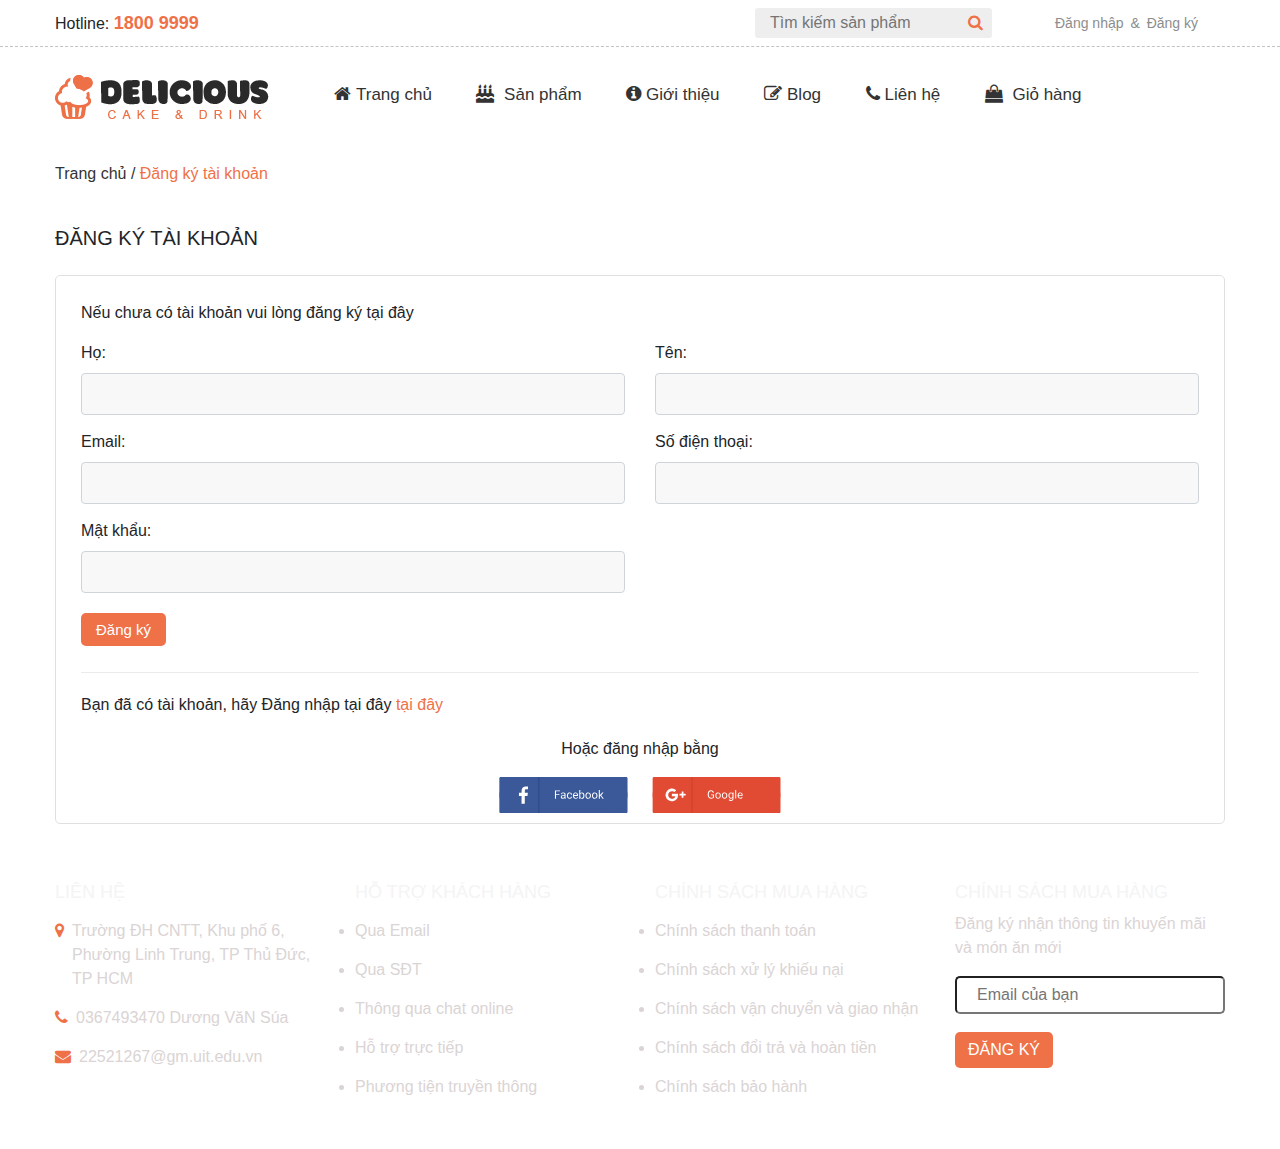
<file: dangky.html>
<!doctype html>
<html lang="en">

<head>
    <title>Đăng ký</title>
    <meta charset="utf-8">
    <meta name="viewport" content="width=device-width, initial-scale=1, shrink-to-fit=no">
    <link rel="stylesheet" href="./assets/css/style.css">
    <link rel="stylesheet" href="https://cdnjs.cloudflare.com/ajax/libs/font-awesome/4.7.0/css/font-awesome.min.css">
    <link rel="stylesheet" href="https://stackpath.bootstrapcdn.com/bootstrap/4.3.1/css/bootstrap.min.css"
        integrity="sha384-ggOyR0iXCbMQv3Xipma34MD+dH/1fQ784/j6cY/iJTQUOhcWr7x9JvoRxT2MZw1T" crossorigin="anonymous">
</head>

<body>
    <div class="wrapper">
        <div class="header">
            <div class="container">
                <div class="row">
                    <div class="col-7">
                        <div class="top-left">
                            <span>Hotline:</span>
                            <span class="hotline">1800 9999</span>
                        </div>
                    </div>
                    <div class="col-3">
                        <div class="header-search">
                            <input type="text" placeholder="Tìm kiếm sản phẩm">
                            <i class="fa fa-search" aria-hidden="true"></i>
                        </div>
                    </div>
                    <div class="col-2">
                        <div class="register">
                            <a href="./dangnhap.html">
                                Đăng nhập
                            </a>
                            <a href="">
                                &
                            </a>
                            <a href="./dangky.html">
                                Đăng ký
                            </a>
                        </div>
                    </div>
                </div>
            </div>
        </div>
        <div class="main-header">
            <div class="container">
                <div class="logo">
                    <a href="">
                        <img src="./img/logo.jpg" alt="">
                    </a>
                </div>
                <div class="nav-menu">
                    <ul>
                        <li><a href="./index.html"><i class="fa fa-home" aria-hidden="true"></i>Trang chủ</a></li>
                        <li>
                            <a href="">
                                <i class="fa fa-birthday-cake" aria-hidden="true"></i>
                                Sản phẩm
                            </a>
                            <ul class="navbar-menu">
                                <li><a href="">Món ăn nổi bật</a></li>
                                <li>
                                    <a href="">Món ăn ưa chuộng</a>
                                </li>
                                <li><a href="">Món ăn mới</a></li>
                            </ul>
                        </li>
                        <li><a href=""><i class="fa fa-info-circle" aria-hidden="true"></i>Giới thiệu</a></li>
                        <li><a href=""><i class="fa fa-pencil-square-o" aria-hidden="true"></i>Blog</a></li>
                        <li><a href=""><i class="fa fa-phone" aria-hidden="true"></i>Liên hệ</a></li>
                        <li>
                            <a href="">
                                <i class="fa fa-shopping-bag" aria-hidden="true"></i>
                                <span>Giỏ hàng</span>
                            </a>
                        </li>
                    </ul>
                </div>
            </div>
        </div>
        <div class="register-account">
            <div class="container">
                <div class="home">
                    <a href="">Trang chủ /</a>
                    <span>Đăng ký tài khoản</span>
                </div>
                <div class="dn-title">
                    <h5>ĐĂNG KÝ TÀI KHOẢN</h5>
                </div>
                <div class="row">
                    <div class="col-12">
                        <div class="box-add-register">
                            <p>Nếu chưa có tài khoản vui lòng đăng ký tại đây</p>
                            <div class="row">
                                <div class="col-6">
                                    <fieldset class="form-group">
                                        <label for="">
                                            Họ:
                                        </label>
                                        <input type="text" class="form-control">
                                    </fieldset>
                                    <fieldset class="form-group">
                                        <label for="">
                                            Email:
                                        </label>
                                        <input type="text" class="form-control">
                                    </fieldset>
                                    <fieldset class="form-group">
                                        <label for="">
                                            Mật khẩu:
                                        </label>
                                        <input type="text" class="form-control">
                                    </fieldset>
                                    <div class="button-account">
                                        <a href="" class="button-btn">Đăng ký</a>
                                    </div>
                                </div>
                                <div class="col-6">
                                    <fieldset class="form-group">
                                        <label for="">
                                            Tên:
                                        </label>
                                        <input type="text" class="form-control">
                                    </fieldset>
                                    <fieldset class="form-group">
                                        <label for="">
                                            Số điện thoại:
                                        </label>
                                        <input type="text" class="form-control">
                                    </fieldset>
                                </div>
                            </div>
                            <div class="row">
                                <div class="col-12">
                                    <div class="register-ex">
                                        <p>
                                            Bạn đã có tài khoản, hãy Đăng nhập tại đây
                                            <a href="">tại đây</a>
                                        </p>
                                    </div>
                                    <div class="social-login">
                                        <p>Hoặc đăng nhập bằng</p>
                                        <img src="./img/fb-btn.svg" alt="">
                                        <img src="./img/gp-btn.svg" alt="">
                                    </div>
                                </div>
                            </div>
                        </div>
                    </div>
                </div>
            </div>
        </div>
        <div class="footer">
            <div class="container">
                <div class="row">
                    <div class="col-3">
                        <h4 class="name">LIÊN HỆ</h4>
                        <ul class="list">
                            <li>
                                <div class="box-footer">
                                    <div class="icon-footer">
                                        <i class="fa fa-map-marker" aria-hidden="true"></i>
                                    </div>
                                    <div class="footer-ct">
                                        <a href="">
                                            Trường ĐH CNTT, Khu phố 6, Phường Linh Trung, TP Thủ Đức, TP HCM
                                        </a>
                                    </div>
                                </div>
                                <div class="box-footer">
                                    <div class="icon-footer">
                                        <i class="fa fa-phone" aria-hidden="true"></i>
                                    </div>
                                    <div class="footer-ct">
                                        <a href="">
                                            0367493470 Dương VăN Súa 
                                        </a>
                                    </div>
                                </div>
                                <div class="box-footer">
                                    <div class="icon-footer">
                                        <i class="fa fa-envelope" aria-hidden="true"></i>
                                    </div>
                                    <div class="footer-ct">
                                        <a href="">
                                            22521267@gm.uit.edu.vn
                                        </a>
                                    </div>
                                </div>
                            </li>
                        </ul>
                    </div>
                    <div class="col-3">
                        <h4 class="name">HỖ TRỢ KHÁCH HÀNG</h4>
                        <ul class="detail">
                            <li><a href="">Qua Email</a></li>
                            <li><a href="">Qua SĐT</a></li>
                            <li><a href="">Thông qua chat online</a></li>
                            <li><a href="">Hỗ trợ trực tiếp</a></li>
                            <li><a href="">Phương tiện truyền thông</a></li>
                        </ul>
                    </div>
                    <div class="col-3">
                        <h4 class="name">CHÍNH SÁCH MUA HÀNG</h4>
                        <ul class="detail">
                            <li><a href="">Chính sách thanh toán</a></li>
                            <li><a href="">Chính sách xử lý khiếu nại</a></li>
                            <li><a href="">Chính sách vận chuyển và giao nhận</a></li>
                            <li><a href="">Chính sách đổi trả và hoàn tiền</a></li>
                            <li><a href="">Chính sách bảo hành</a></li>
                        </ul>
                    </div>
                    <div class="col-3">
                        <h4 class="name">CHÍNH SÁCH MUA HÀNG</h4>
                        <div class="dangky">
                            <p>Đăng ký nhận thông tin khuyến mãi và món ăn mới</p>
                        </div>
                        <div class="form">
                            <input type="text" placeholder="Email của bạn">
                        </div>
                        <a href="" class="btn">Đăng ký</a>
                    </div>
                </div>
            </div>
        </div>
    </div>
    <script src="https://code.jquery.com/jquery-3.3.1.slim.min.js"
        integrity="sha384-q8i/X+965DzO0rT7abK41JStQIAqVgRVzpbzo5smXKp4YfRvH+8abtTE1Pi6jizo"
        crossorigin="anonymous"></script>
    <script src="https://cdnjs.cloudflare.com/ajax/libs/popper.js/1.14.7/umd/popper.min.js"
        integrity="sha384-UO2eT0CpHqdSJQ6hJty5KVphtPhzWj9WO1clHTMGa3JDZwrnQq4sF86dIHNDz0W1"
        crossorigin="anonymous"></script>
    <script src="https://stackpath.bootstrapcdn.com/bootstrap/4.3.1/js/bootstrap.min.js"
        integrity="sha384-JjSmVgyd0p3pXB1rRibZUAYoIIy6OrQ6VrjIEaFf/nJGzIxFDsf4x0xIM+B07jRM"
        crossorigin="anonymous"></script>
</body>

</html>
</file>
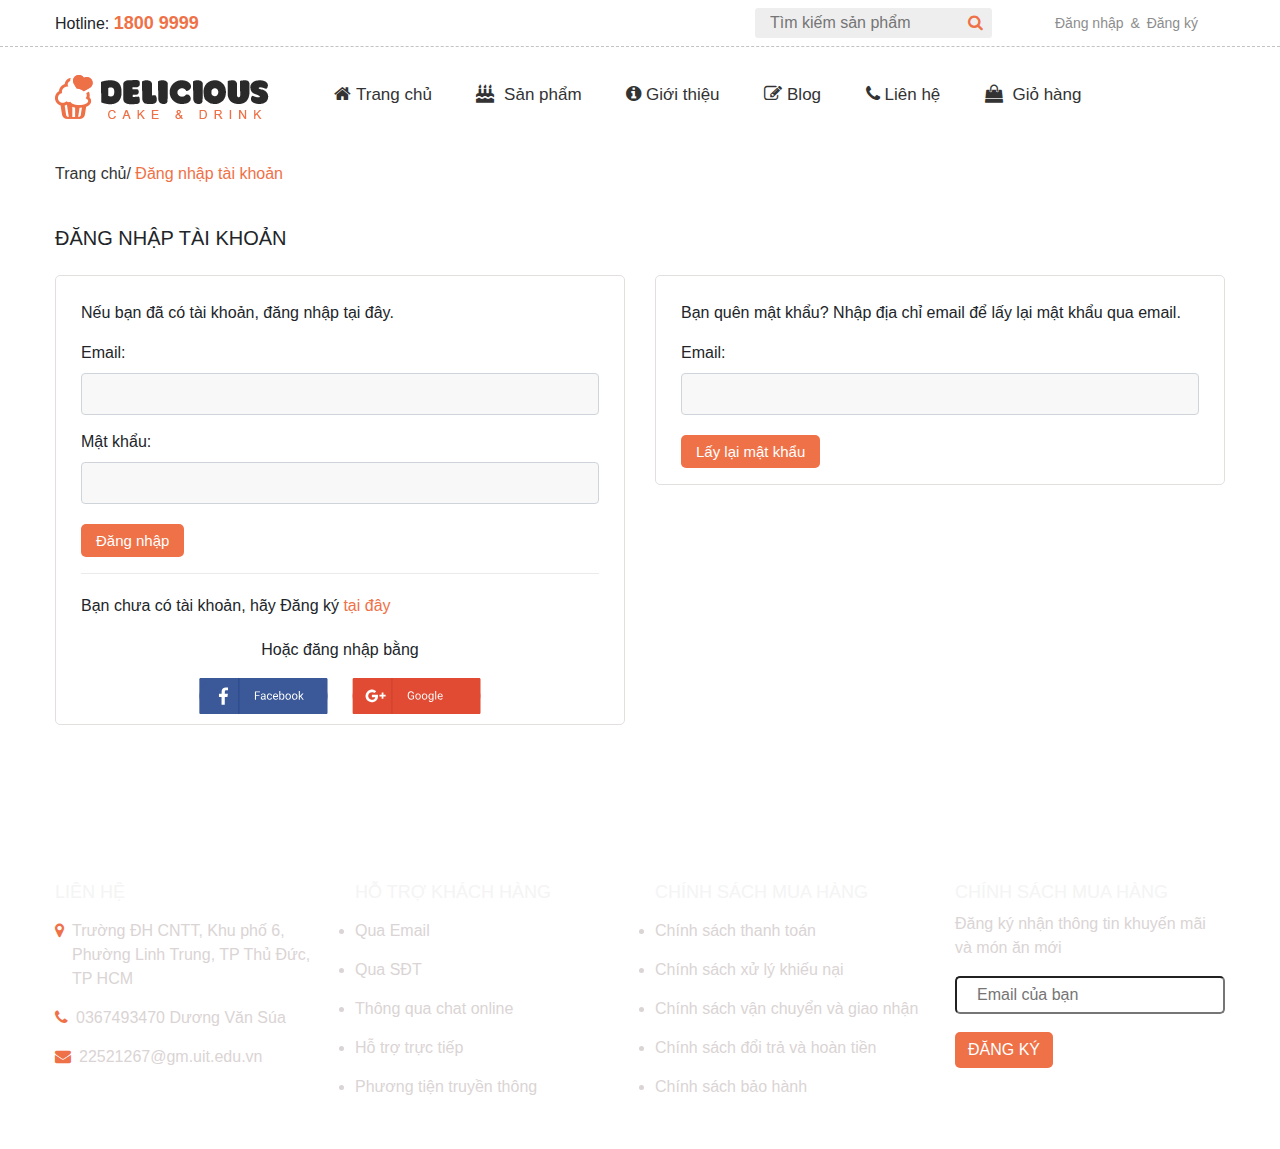
<file: dangnhap.html>
<!doctype html>
<html lang="en">

<head>
    <title>Đăng nhập</title>
    <meta charset="utf-8">
    <meta name="viewport" content="width=device-width, initial-scale=1, shrink-to-fit=no">
    <link rel="stylesheet" href="./assets/css/style.css">
    <link rel="stylesheet" href="https://cdnjs.cloudflare.com/ajax/libs/font-awesome/4.7.0/css/font-awesome.min.css">
    <link rel="stylesheet" href="https://stackpath.bootstrapcdn.com/bootstrap/4.3.1/css/bootstrap.min.css"
        integrity="sha384-ggOyR0iXCbMQv3Xipma34MD+dH/1fQ784/j6cY/iJTQUOhcWr7x9JvoRxT2MZw1T" crossorigin="anonymous">
</head>

<body>
    <div class="wrapper">
        <div class="header">
            <div class="container">
                <div class="row">
                    <div class="col-7">
                        <div class="top-left">
                            <span>Hotline:</span>
                            <span class="hotline">1800 9999</span>
                        </div>
                    </div>
                    <div class="col-3">
                        <div class="header-search">
                            <input type="text" placeholder="Tìm kiếm sản phẩm">
                            <i class="fa fa-search" aria-hidden="true"></i>
                        </div>
                    </div>
                    <div class="col-2">
                        <div class="register">
                            <a href="./dangnhap.html">
                                Đăng nhập
                            </a>
                            <a href="">
                                &
                            </a>
                            <a href="./dangky.html">
                                Đăng ký
                            </a>
                        </div>
                    </div>
                </div>
            </div>
        </div>
        <div class="main-header">
            <div class="container">
                <div class="logo">
                    <a href="">
                        <img src="./img/logo.jpg" alt="">
                    </a>
                </div>
                <div class="nav-menu">
                    <ul>
                        <li><a href="./index.html"><i class="fa fa-home" aria-hidden="true"></i>Trang chủ</a></li>
                        <li>
                            <a href="">
                                <i class="fa fa-birthday-cake" aria-hidden="true"></i>
                                Sản phẩm
                            </a>
                            <ul class="navbar-menu">
                                <li><a href="">Món ăn nổi bật</a></li>
                                <li>
                                    <a href="">Món ăn ưa chuộng</a>
                                </li>
                                <li><a href="">Món ăn mới</a></li>
                            </ul>
                        </li>
                        <li><a href=""><i class="fa fa-info-circle" aria-hidden="true"></i>Giới thiệu</a></li>
                        <li><a href=""><i class="fa fa-pencil-square-o" aria-hidden="true"></i>Blog</a></li>
                        <li><a href=""><i class="fa fa-phone" aria-hidden="true"></i>Liên hệ</a></li>
                        <li>
                            <a href="">
                                <i class="fa fa-shopping-bag" aria-hidden="true"></i>
                                <span>Giỏ hàng</span>
                            </a>
                        </li>
                    </ul>
                </div>
            </div>
        </div>
        <div class="register-account">
            <div class="container">
                <div class="home">
                    <a href="">Trang chủ/</a>
                    <span>Đăng nhập tài khoản</span>
                </div>
                <div class="dn-title">
                    <h5>ĐĂNG NHẬP TÀI KHOẢN</h5>
                </div>
                <div class="row">
                    <div class="col-6">
                        <div class="box-add-register">
                            <p>Nếu bạn đã có tài khoản, đăng nhập tại đây.</p>
                            <fieldset class="form-group">
                                <label for="">
                                    Email:
                                </label>
                                <input type="text" class="form-control">
                            </fieldset>
                            <fieldset class="form-group">
                                <label for="">
                                    Mật khẩu:
                                </label>
                                <input type="text" class="form-control">
                            </fieldset>
                            <div class="button-account">
                                <a href="" class="button-btn">Đăng nhập</a>
                            </div>
                            <div class="register-ex">
                                <p>Bạn chưa có tài khoản, hãy Đăng ký
                                    <a href="">tại đây</a>
                                </p>
                            </div>
                            <div class="social-login">
                                <p>Hoặc đăng nhập bằng</p>
                                <img src="./img/fb-btn.svg" alt="">
                                <img src="./img/gp-btn.svg" alt="">
                            </div>
                        </div>
                    </div>
                    <div class="col-6">
                        <div class="box-add-register">
                            <p>Bạn quên mật khẩu? Nhập địa chỉ email để lấy lại mật khẩu qua email.</p>
                            <fieldset class="form-group">
                                <label for="">
                                    Email:
                                </label>
                                <input type="text" class="form-control">
                            </fieldset>
                            <div class="button-account">
                                <a href="" class="button-btn">Lấy lại mật khẩu</a>
                            </div>
                        </div>
                    </div>
                </div>
            </div>
        </div>
        <div class="footer">
            <div class="container">
                <div class="row">
                    <div class="col-3">
                        <h4 class="name">LIÊN HỆ</h4>
                        <ul class="list">
                            <li>
                                <div class="box-footer">
                                    <div class="icon-footer">
                                        <i class="fa fa-map-marker" aria-hidden="true"></i>
                                    </div>
                                    <div class="footer-ct">
                                        <a href="">
                                            Trường ĐH CNTT, Khu phố 6, Phường Linh Trung, TP Thủ Đức, TP HCM
                                        </a>
                                    </div>
                                </div>
                                <div class="box-footer">
                                    <div class="icon-footer">
                                        <i class="fa fa-phone" aria-hidden="true"></i>
                                    </div>
                                    <div class="footer-ct">
                                        <a href="">
                                            0367493470 Dương Văn Súa
                                        </a>
                                    </div>
                                </div>
                                <div class="box-footer">
                                    <div class="icon-footer">
                                        <i class="fa fa-envelope" aria-hidden="true"></i>
                                    </div>
                                    <div class="footer-ct">
                                        <a href="">
                                            22521267@gm.uit.edu.vn
                                        </a>
                                    </div>
                                </div>
                            </li>
                        </ul>
                    </div>
                    <div class="col-3">
                        <h4 class="name">HỖ TRỢ KHÁCH HÀNG</h4>
                        <ul class="detail">
                            <li><a href="">Qua Email</a></li>
                            <li><a href="">Qua SĐT</a></li>
                            <li><a href="">Thông qua chat online</a></li>
                            <li><a href="">Hỗ trợ trực tiếp</a></li>
                            <li><a href="">Phương tiện truyền thông</a></li>
                        </ul>
                    </div>
                    <div class="col-3">
                        <h4 class="name">CHÍNH SÁCH MUA HÀNG</h4>
                        <ul class="detail">
                            <li><a href="">Chính sách thanh toán</a></li>
                            <li><a href="">Chính sách xử lý khiếu nại</a></li>
                            <li><a href="">Chính sách vận chuyển và giao nhận</a></li>
                            <li><a href="">Chính sách đổi trả và hoàn tiền</a></li>
                            <li><a href="">Chính sách bảo hành</a></li>
                        </ul>
                    </div>
                    <div class="col-3">
                        <h4 class="name">CHÍNH SÁCH MUA HÀNG</h4>
                        <div class="dangky">
                            <p>Đăng ký nhận thông tin khuyến mãi và món ăn mới</p>
                        </div>
                        <div class="form">
                            <input type="text" placeholder="Email của bạn">
                        </div>
                        <a href="" class="btn">Đăng ký</a>
                    </div>
                </div>
            </div>
        </div>
    </div>
    <script src="https://code.jquery.com/jquery-3.3.1.slim.min.js"
        integrity="sha384-q8i/X+965DzO0rT7abK41JStQIAqVgRVzpbzo5smXKp4YfRvH+8abtTE1Pi6jizo"
        crossorigin="anonymous"></script>
    <script src="https://cdnjs.cloudflare.com/ajax/libs/popper.js/1.14.7/umd/popper.min.js"
        integrity="sha384-UO2eT0CpHqdSJQ6hJty5KVphtPhzWj9WO1clHTMGa3JDZwrnQq4sF86dIHNDz0W1"
        crossorigin="anonymous"></script>
    <script src="https://stackpath.bootstrapcdn.com/bootstrap/4.3.1/js/bootstrap.min.js"
        integrity="sha384-JjSmVgyd0p3pXB1rRibZUAYoIIy6OrQ6VrjIEaFf/nJGzIxFDsf4x0xIM+B07jRM"
        crossorigin="anonymous"></script>
</body>

</html>
</file>
<file: assets/css/style.css>
* {
  margin: 0;
  padding: 0;
}

html {
  scroll-behavior: smooth;
}

.wrapper {
  width: 100%;
}

.container {
  min-width: 1200px;
}

.header {
  height: 47px;
  border-bottom: 1px dashed #c3c3c3;
}

.top-left {
  float: left;
  line-height: 47px;
}

span.hotline {
  color: #ef7147;
  font-weight: bold;
  font-size: 18px;
}

.header-search {
  padding: 8px 0;
}

.header-search input {
  background-color: #eeeeee;
  border: none;
  padding: 3px 15px;
  border-radius: 3px;
}

.header-search i {
  color: #ef7147;
  position: relative;
  right: 28px;
}

.register a {
  line-height: 47px;
  margin-right: 3px;
  color: #8d8d8d;
  font-size: 14px;
  font-weight: 500;
}

.register a:hover {
  text-decoration: none;
  color: #ef7147;
  transition: 0.3s;
}

.main-header {
  height: 95px;
}

.logo a {
  line-height: 95px;
}

.logo img {
  margin-right: 45px;
  float: left;
  padding: 28px 0;
}

.nav-menu {
  float: left;
  margin-right: 25px;
}

.nav-menu > ul > li {
  list-style: none;
  display: inline-block;
  position: relative;
}

.nav-menu > ul > li > a {
  padding: 0 10px;
  margin: 0 10px;
  color: #333333;
  font-size: 17px;
  font-weight: 400;
  line-height: 95px;
}

.nav-menu ul li a:hover {
  color: #ef7147;
  transition: 0.3s;
  text-decoration: none;
}

.nav-menu > ul > li > a > i {
  margin-right: 5px;
  font-size: 18px;
}

.navbar-menu {
  width: 240px;
  height: 105px;
  background-color: #fff;
  border: 1px solid #8d8d8d;
  position: absolute;
  display: none;
}

.nav-menu > ul > li:hover .navbar-menu {
  display: block;
  cursor: pointer;
}

.navbar-menu li {
  list-style: none;
}

.navbar-menu li a {
  color: #333333;
  text-transform: uppercase;
  border-top: 1px solid #ccc;
  display: block;
  text-indent: 15px;
  padding: 5px 0;
}

.cart {
  line-height: 90px;
  position: relative;
}

.cart a {
  color: #ef7147;
  font-size: 28px;
}

.cart a span {
  font-size: 16px;
  color: #000;
}

.cart-hover {
  position: absolute;
  left: 780px;
  bottom: -50px;
  display: none;
  transition: 0.5s;
}

.cart-hover a {
  color: black;
  font-size: 16px;
  background-color: rgb(236, 234, 232);
  border-radius: 6px;
  border: 1px solid #f1f1f1;
  padding: 6px 16px;
}

.cart:hover .cart-hover {
  display: block;
}

.monan {
  height: 679px;
  padding: 60px 0;
  width: 100%;
  background-image: url(https://bizweb.dktcdn.net/100/332/765/themes/825892/assets/bg_monannoibat.png?1624683794614);
}

.title {
  text-align: center;
}

.title h3 a {
  font-size: 24px;
  color: #333333;
  letter-spacing: 1px;
}

.item {
  background-color: #fff;
  border-radius: 5px;
  border: 1px solid #ebebeb;
  width: 100%;
  padding: 8px;
}

.thumb img {
  width: 100%;
  object-fit: cover;
}

.thumb img:hover {
  transform: scale(1.05);
  transition: 0.5s ease;
  cursor: pointer;
}

.thumb-content {
  margin-top: 30px;
}

.thumb-content a {
  text-decoration: none;
  color: #333333;
  font-weight: 600;
}

.product-price {
  color: #ef7147;
  font-size: 700;
  font-size: 18px;
}

.price-old {
  color: #8d8d8d;
  text-decoration: line-through;
}

.menu-favorite {
  height: 1098px;
  padding: 60px 0;
  background-image: url(https://bizweb.dktcdn.net/100/332/765/themes/825892/assets/bg_uachuong.png?1624683794614);
}

.row.mt-30 {
  margin-top: 30px;
}

ul.menu-nav-favorite {
  text-align: center;
  margin-top: 40px;
}

ul.menu-nav-favorite li {
  list-style: none;
  display: inline-block;
}

ul.menu-nav-favorite li a {
  padding: 10px 50px;
  color: #333333;
  font-size: 20px;
}

ul.menu-nav-favorite li a:hover {
  background-color: #ef7147;
  border-radius: 30px;
  padding: 10px 50px;
  color: #fff;
  transition: 0.3s;
  text-decoration: none;
}

ul.menu-nav-favorite li a.active {
  background-color: #ef7147;
  border-radius: 30px;
  padding: 10px 50px;
  color: #fff;
}

.sale-box {
  background-image: url(https://bizweb.dktcdn.net/100/332/765/themes/825892/assets/tag_giamgia.png?1608109413341);
  width: 80px;
  height: 75px;
  position: absolute;
  background-size: cover;
  z-index: 1;
  left: 30px;
}

.sale-box span {
  text-align: center;
  align-items: center;
  font-size: 24px;
  font-weight: bold;
  position: absolute;
  left: 15px;
  color: #fff;
  font-style: italic;
  top: 8px;
}

.monan-moi {
  background-image: url(https://bizweb.dktcdn.net/100/332/765/themes/825892/assets/bg_monanmoi.jpg?1624683794614);
  height: 537px;
  width: 100%;
  background-size: cover;
  background-repeat: no-repeat;
  background-attachment: fixed;
  background-position: center;
  padding-top: 60px;
}

.title h3.mt {
  margin-top: 10px;
}

.title h3 a.new-title {
  color: #fff;
  font-weight: 400;
  margin-top: 20px;
}

.title h3 a.new-title:hover {
  color: #ef7147;
  transition: 0.3s;
  text-decoration: none;
}

.box-item {
  width: 100%;
  background-color: rgba(255, 255, 255, 0.102);
  border-radius: 8px;
  margin-bottom: 30px;
}

.box-img {
  padding: 20px;
  float: left;
}

.box-img img {
  width: 108px;
  height: 88px;
}

.box-img img.product-thumbnail {
  background-color: #fff;
  border: 1px solid #ebebeb;
  padding: 5px;
  border-radius: 5px;
}

.box-content {
  padding: 15px;
}

h3.product-name {
  color: #fff;
  font-size: 17px;
}

h3.product-name:hover {
  color: #ef7147;
  transition: 0.3s;
  cursor: pointer;
}

.price span {
  color: #ef7147;
  font-size: 18px;
  font-weight: 400;
}

.text-title p {
  color: #a5a4a4;
}

.col-6.mt-15 {
  margin-top: 15px;
}

.price-old.price-old-af {
  color: #afafaf;
}

.blog {
  padding: 60px 0;
  height: 605px;
  background-image: url(https://bizweb.dktcdn.net/100/332/765/themes/825892/assets/bg_blog.png?1624683794614);
}

.blog-box img {
  width: 100%;
  object-fit: cover;
  background-color: #fff;
  border: 1px solid #ebebeb;
  padding: 5px;
  border-radius: 5px;
}

.blog-body {
  margin-top: 18px;
}

.tag span {
  background: #ef7147;
  padding: 6px 12px;
  border-radius: 8px;
  color: #fff;
  text-transform: uppercase;
}

.tag span:hover {
  background-color: #fff;
  color: #ef7147;
  border: 1px solid #ef7147;
}

.text-ct {
  margin-top: 10px;
}

.text-ct h3 {
  line-height: 0.8;
}

.text-ct h3 a {
  font-size: 18px;
  color: #333333;
}

.text-ct h3 a:hover {
  color: #ef7147;
  transition: 0.3s;
  text-decoration: none;
}

a.detail {
  color: #ef7147;
  font-style: italic;
}

.review {
  height: 519px;
  background-image: url(https://bizweb.dktcdn.net/100/332/765/themes/825892/assets/bg_introduce.png?1624683794614);
  padding: 30px 0;
}

img.img-review {
  width: 100%;
  object-fit: cover;
  background-color: #fff;
  border: 1px solid #ebebeb;
  padding: 10px;
  border-radius: 5px;
}

.info {
  padding: 40px 0;
}

.info img {
  margin-bottom: 15px;
}

.social {
  border-top: 1px dashed #c3c3c3;
  padding-top: 20px;
}

.content-info {
  margin-bottom: 10px;
}

.social p {
  display: inline-block;
}

.social a {
  border-radius: 50%;
  text-align: center;
  padding: 10px 15px;
  width: 35px;
  margin: 5px 2px;
  color: #fff;
}

.social i {
  font-size: 14px;
}

.social a.face {
  background: #3b5998;
  color: #fff;
  border: 1px solid #3b5998;
  width: 35px;
}

.social a.face:hover {
  background-color: #fff;
  color: #3b5998;
  transition: 0.3s;
  border: 1px solid #3b5998;
}

.social a.youtube:hover {
  background-color: #fff;
  color: #ef7147;
  transition: 0.3s;
  border: 1px solid #ef7147;
}

.social a.youtube {
  background: #bb0000;
  color: #fff;
  border: 1px solid #bb0000;
  width: 35px;
}

.footer {
  height: 297px;
  background-image: url(https://bizweb.dktcdn.net/100/332/765/themes/825892/assets/background_footer.jpg?1624683794614);
  background-repeat: no-repeat;
  background-size: cover;
  background-position: center;
  width: 100%;
  padding: 30px 0;
}

ul.list {
  margin-top: 15px;
}

ul.list li {
  list-style: none;
  margin-bottom: 15px;
}

.box-footer {
  display: flex;
  margin-bottom: 15px;
}

.icon-footer i {
  color: #ef7147;
  margin-right: 8px;
}

.footer-ct a {
  color: rgb(218, 212, 212);
  display: block;
  font-weight: 400;
}

.footer-ct a:hover {
  color: #ef7147;
  text-decoration: none;
  transition: 0.3s;
}

ul.detail {
  margin-top: 15px;
}

ul.detail li {
  margin-bottom: 15px;
  color: rgb(218, 212, 212);
}

ul.detail li a {
  color: rgb(218, 212, 212);
  display: block;
  font-weight: 300;
}

ul.detail li a:hover {
  color: #ef7147;
  text-decoration: none;
  transition: 0.3s;
}

h4.name {
  color: #f4f4f4;
  font-size: 18px;
}

.dangky p {
  color: rgb(218, 212, 212);
}

.form {
  margin-bottom: 18px;
}

.form input {
  background-color: #fff;
  border-radius: 5px;
  padding: 5px 20px;
  width: 100%;
}

a.btn {
  background-color: #ef7147;
  padding: 5px 12px;
  color: #fff;
  text-transform: uppercase;
  border-radius: 5px;
}

a.btn:hover {
  background-color: #fff;
  color: #ef7147;
  border: 1px solid #ef7147;
}

/* dang nhap */

.register-account {
  padding: 20px 15px;
  background-image: url(https://bizweb.dktcdn.net/100/332/765/themes/825892/assets/bg_all.png?1608109413341);
  height: 710px;
}

.home {
  margin-bottom: 40px;
}

.home a {
  color: #333333;
  font-size: 16px;
}

.home span {
  font-size: 16px;
  color: #ef7147;
  font-weight: 500;
}

.dn-title {
  margin-bottom: 25px;
}

.box-add-register {
  background-color: #fff;
  border-radius: 5px;
  border: 1px solid #e2dfdf;
  padding: 25px 25px 10px 25px;
}

fieldset.form-group {
  margin-bottom: 15px;
}

fieldset.form-group input.form-control {
  background-color: #f8f8f8;
  padding: 20px;
}

.button-account {
  margin-top: 25px;
  margin-bottom: 10px;
}

a.button-btn {
  background-color: #ef7147;
  border-radius: 5px;
  padding: 8px 15px;
  color: #fff;
  font-size: 15px;
}

a.button-btn:hover {
  color: #ef7147;
  background-color: #fff;
  border: 1px solid #ef7147;
  text-decoration: none;
}

.register-ex {
  border-top: 1px solid #ebebeb;
  margin-top: 20px;
  padding-top: 20px;
}

.register-ex a {
  color: #ef7147;
}

.social-login {
  text-align: center;
  margin-top: 20px;
}

.social-login img {
  width: 149px;
  height: 36px;
}

/* Thêm mới  */


button {
  background: red;
  color: white;
  border: none;
  padding: 5px 10px;
  cursor: pointer;
}

/* Thêm css cho giỏ hàng  */
</file>
